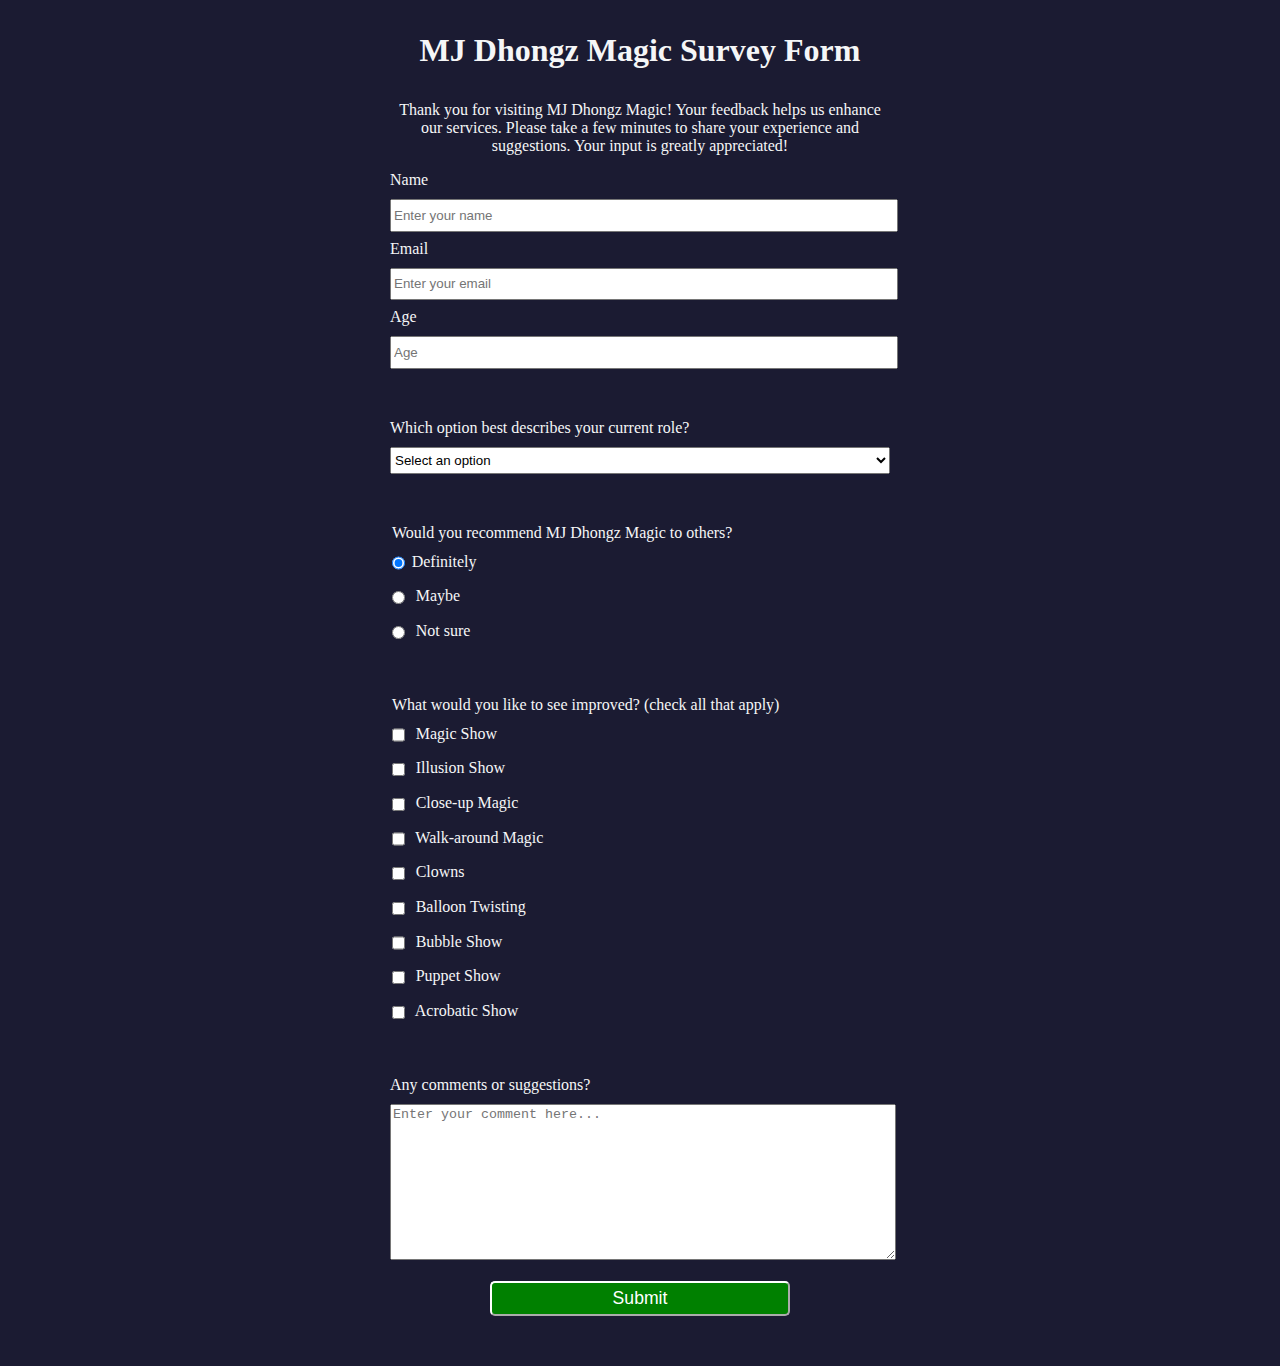
<file: Survey Form/index.html>
<!DOCTYPE html>
<html lang="en">
  <head>
    <title>MJ Dhongz Magic Survey Form</title>
    <meta charset="utf-8">
    <meta name="viewport" content="width=device-width, initial-scale=1.0">
    <link rel="stylesheet" href="style.css">
  </head>

  
  <body>
    <h1 id="title">MJ Dhongz Magic Survey Form</h1>
    <p id="description">Thank you for visiting MJ Dhongz Magic! Your 
      feedback helps us enhance our services. 
      Please take a few minutes to share your experience and 
      suggestions. Your input is greatly appreciated!</p>

    <form id="survey-form">
      <label id="name-label" for="name">Name <input id="name" type="text" name="name" placeholder="Enter your name" required /></label>
      <label id="email-label" for="email">Email <input id="email" type="email" name="email" placeholder="Enter your email" required/></label>
      <label id="number-label" for="number">Age <input id="number" type="number" name="number" min="18" max="100" placeholder="Age"/></label>

      <label id="role">Which option best describes your current role? 
        <select id="dropdown" name="dropdown">
          <option value="">Select an option</option>
          <option value="1">Party Shop Owner</option>
          <option value="2">Event Organizer</option>
          <option value="3">Talent Manager</option>
          <option value="4">Regular Client</option>
          <option value="5">Other</option>
        </select>
      </label>

      <legend id="recommendation">Would you recommend MJ Dhongz Magic to others?
        <label for="definitely"><input id="definitely" type="radio" value="6" name="recommend" class="inline" checked/>Definitely</label>
        <label for="maybe"><input id="maybe" type="radio" value="7" name="recommend" class="inline"/> Maybe</label>
        <label for="not-sure"><input id="not-sure" type="radio" value="8" name="recommend" class="inline"/> Not sure</label>
      </legend>

      <legend>What would you like to see improved? (check all that apply)
        <label for="magic-show"><input class="inline" id="magic-show" type="checkbox" name="to-improve" value="a"/> Magic Show</label>
        <label for="illusion-show"> <input class="inline" id="illusion-show" type="checkbox" name="to-improve" value="b"/> Illusion Show</label>
        <label for="closeup-magic"><input class="inline" id="closeup-magic" type="checkbox" name="to-improve" value="c"/> Close-up Magic</label>
        <label for="walk-around-magic"><input class="inline" id="walk-around-magic" type="checkbox" name="to-improve" value="d"/> Walk-around Magic</label>
        <label for="clowns"><input class="inline" id="clowns" type="checkbox" name="to-improve" value="e"/> Clowns</label>
        <label for="balloon-twisting"><input class="inline" id="balloon-twisting" type="checkbox" name="to-improve" value="f"/> Balloon Twisting</label>
        <label for="bubble-show"><input class="inline" id="bubble-show" type="checkbox" name="to-improve" value="g"/> Bubble Show</label>
        <label for="puppet-show"><input class="inline" id="puppet-show" type="checkbox" name="to-improve" value="h"/> Puppet Show</label>
        <label for="acrobatic-show"><input class="inline" id="acrobatic-show" type="checkbox" name="to-improve" value="i"/> Acrobatic Show</label>
      </legend>
      
      <label id="comments"for="comments-and-suggestions">Any comments or suggestions?
        <textarea id="comments-and-suggestions" name="bio" rows="10" cols="60" placeholder="Enter your comment here..."></textarea>
      </label>

      <input id="submit" type="submit" value="Submit" />
    </form>
  </body>
  
</html>
</file>
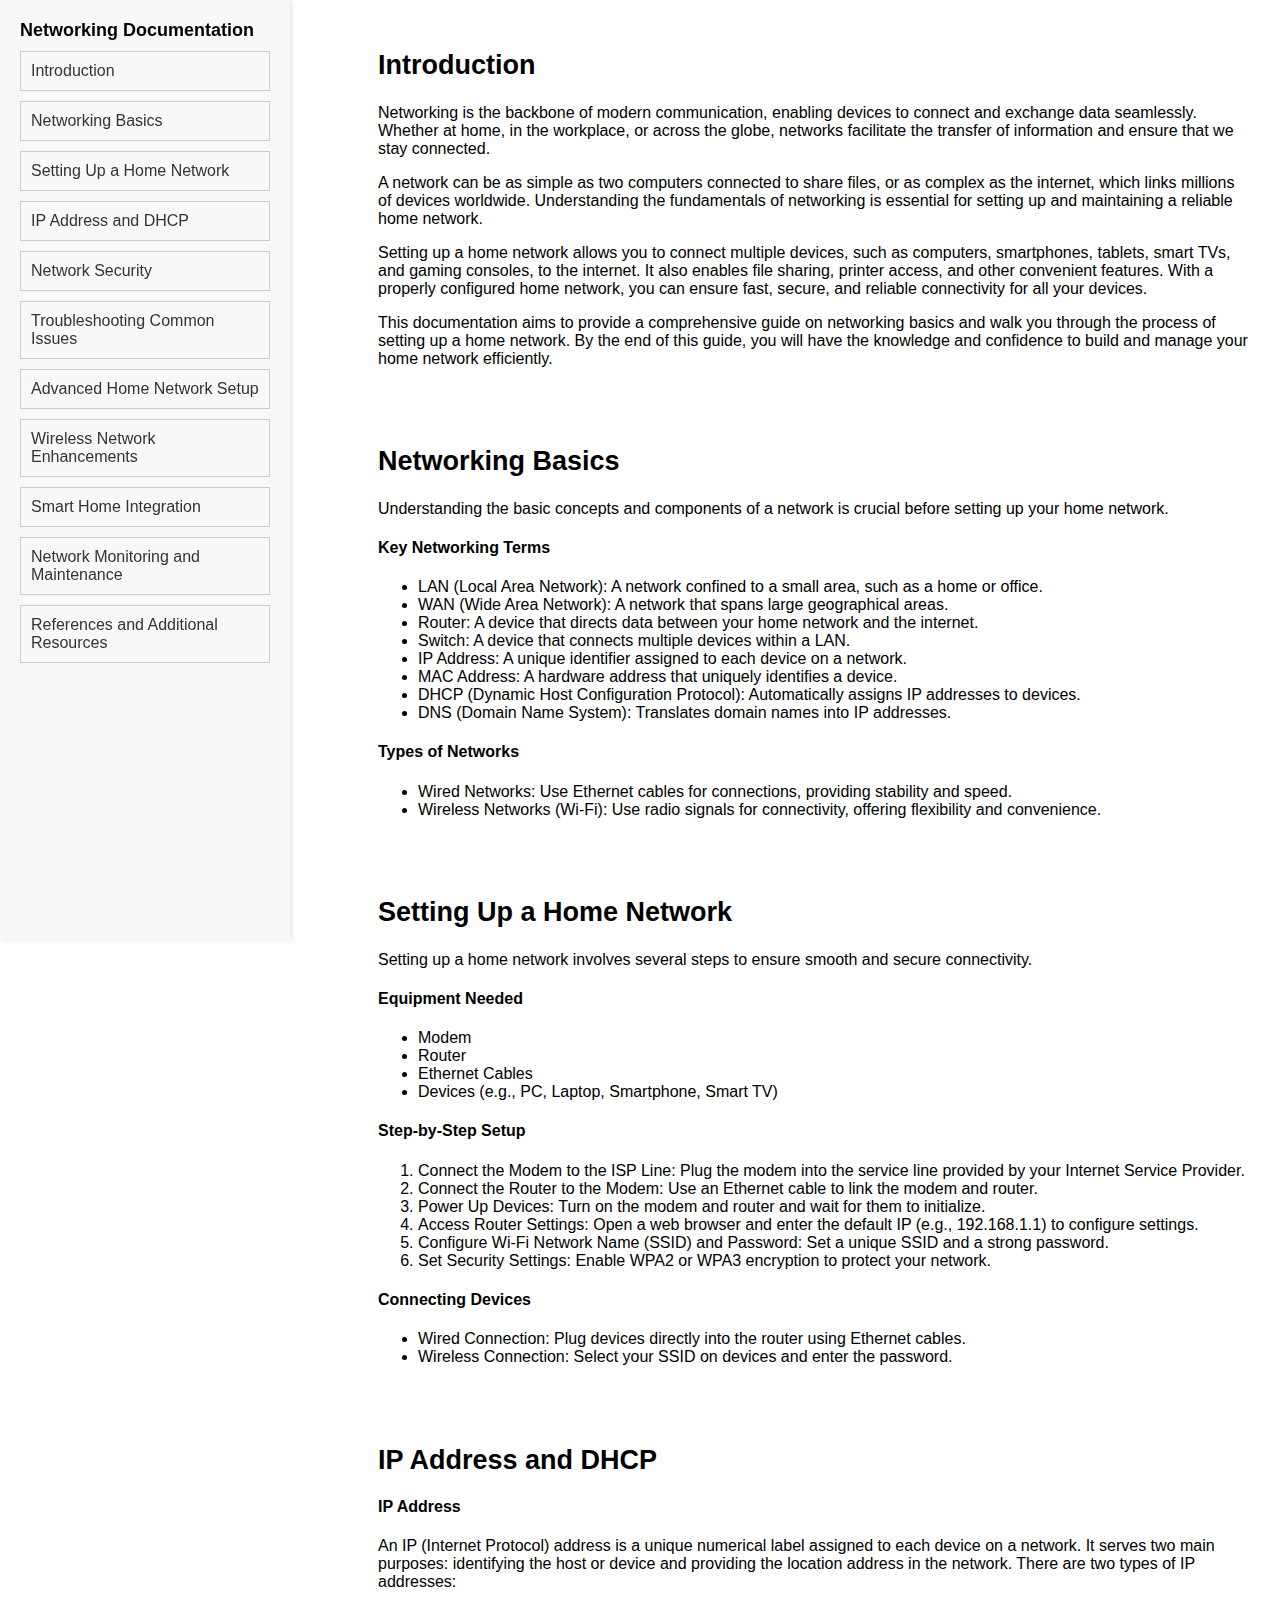
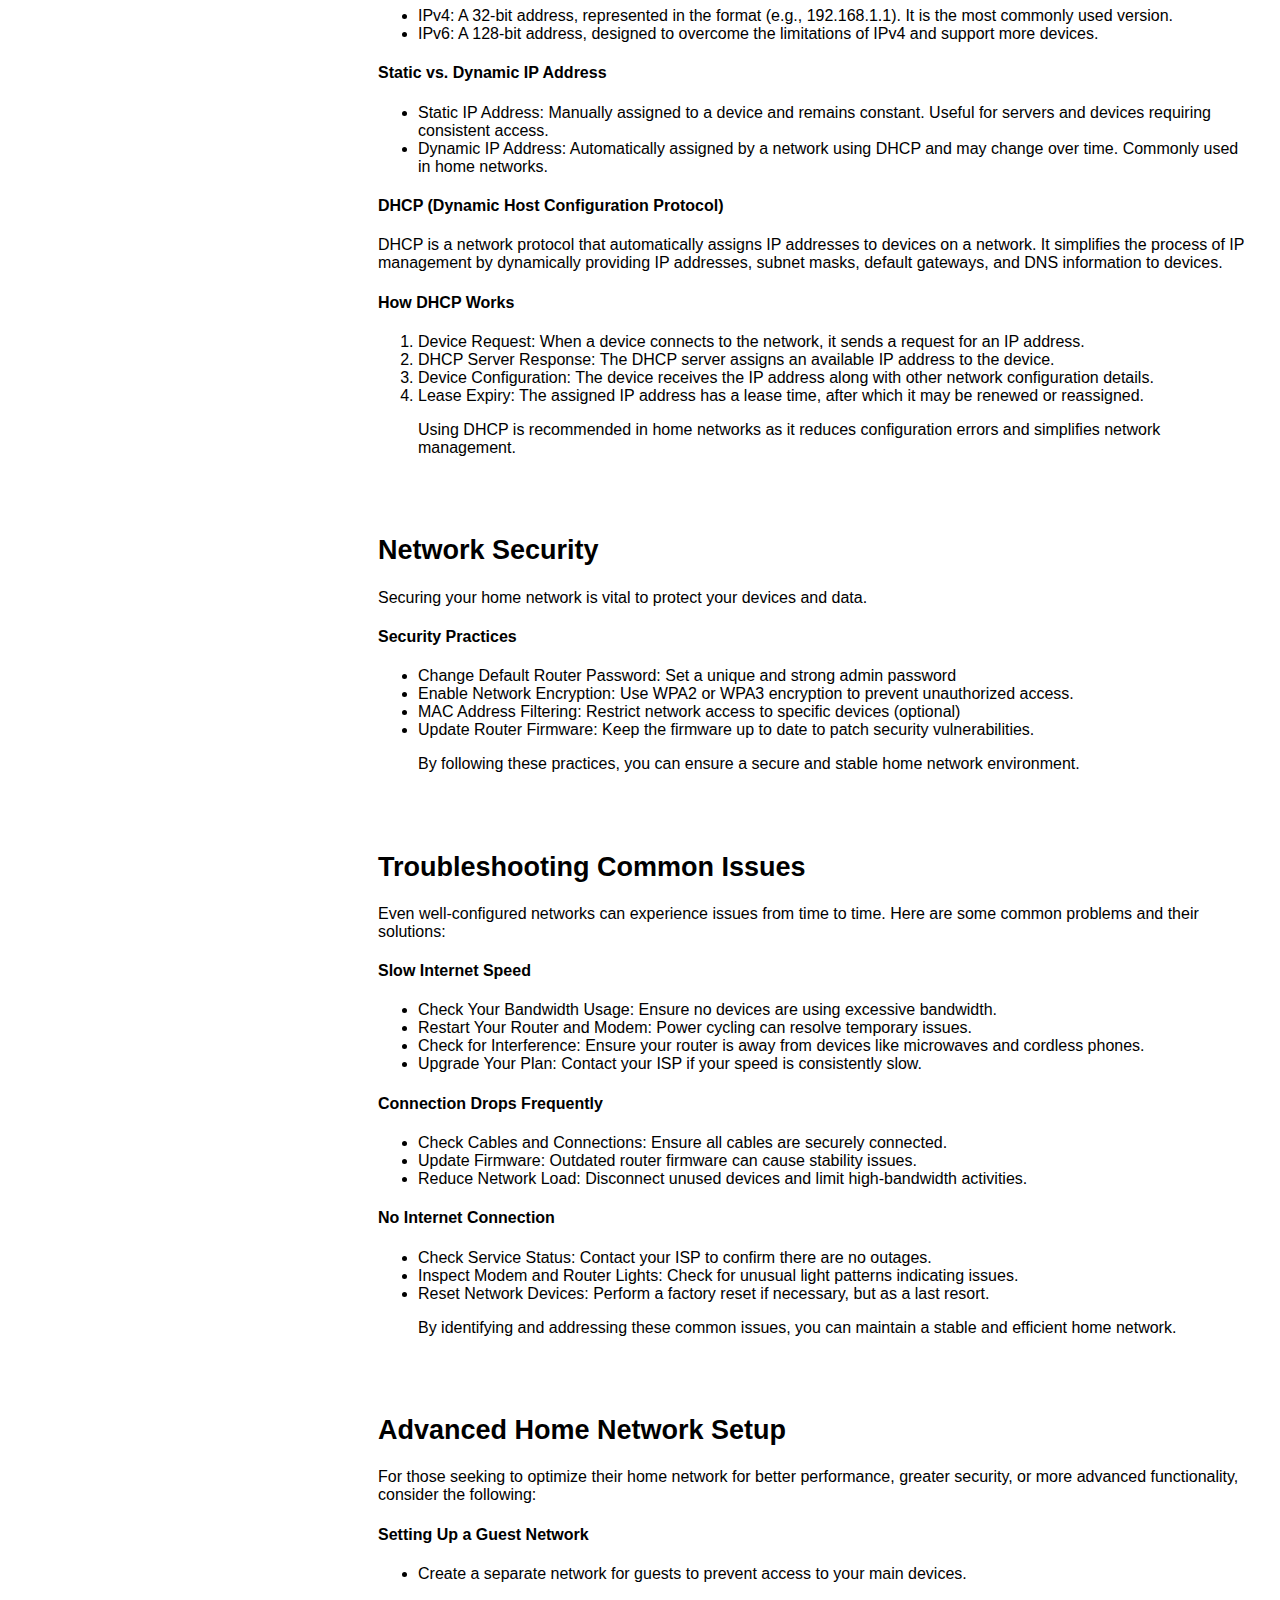
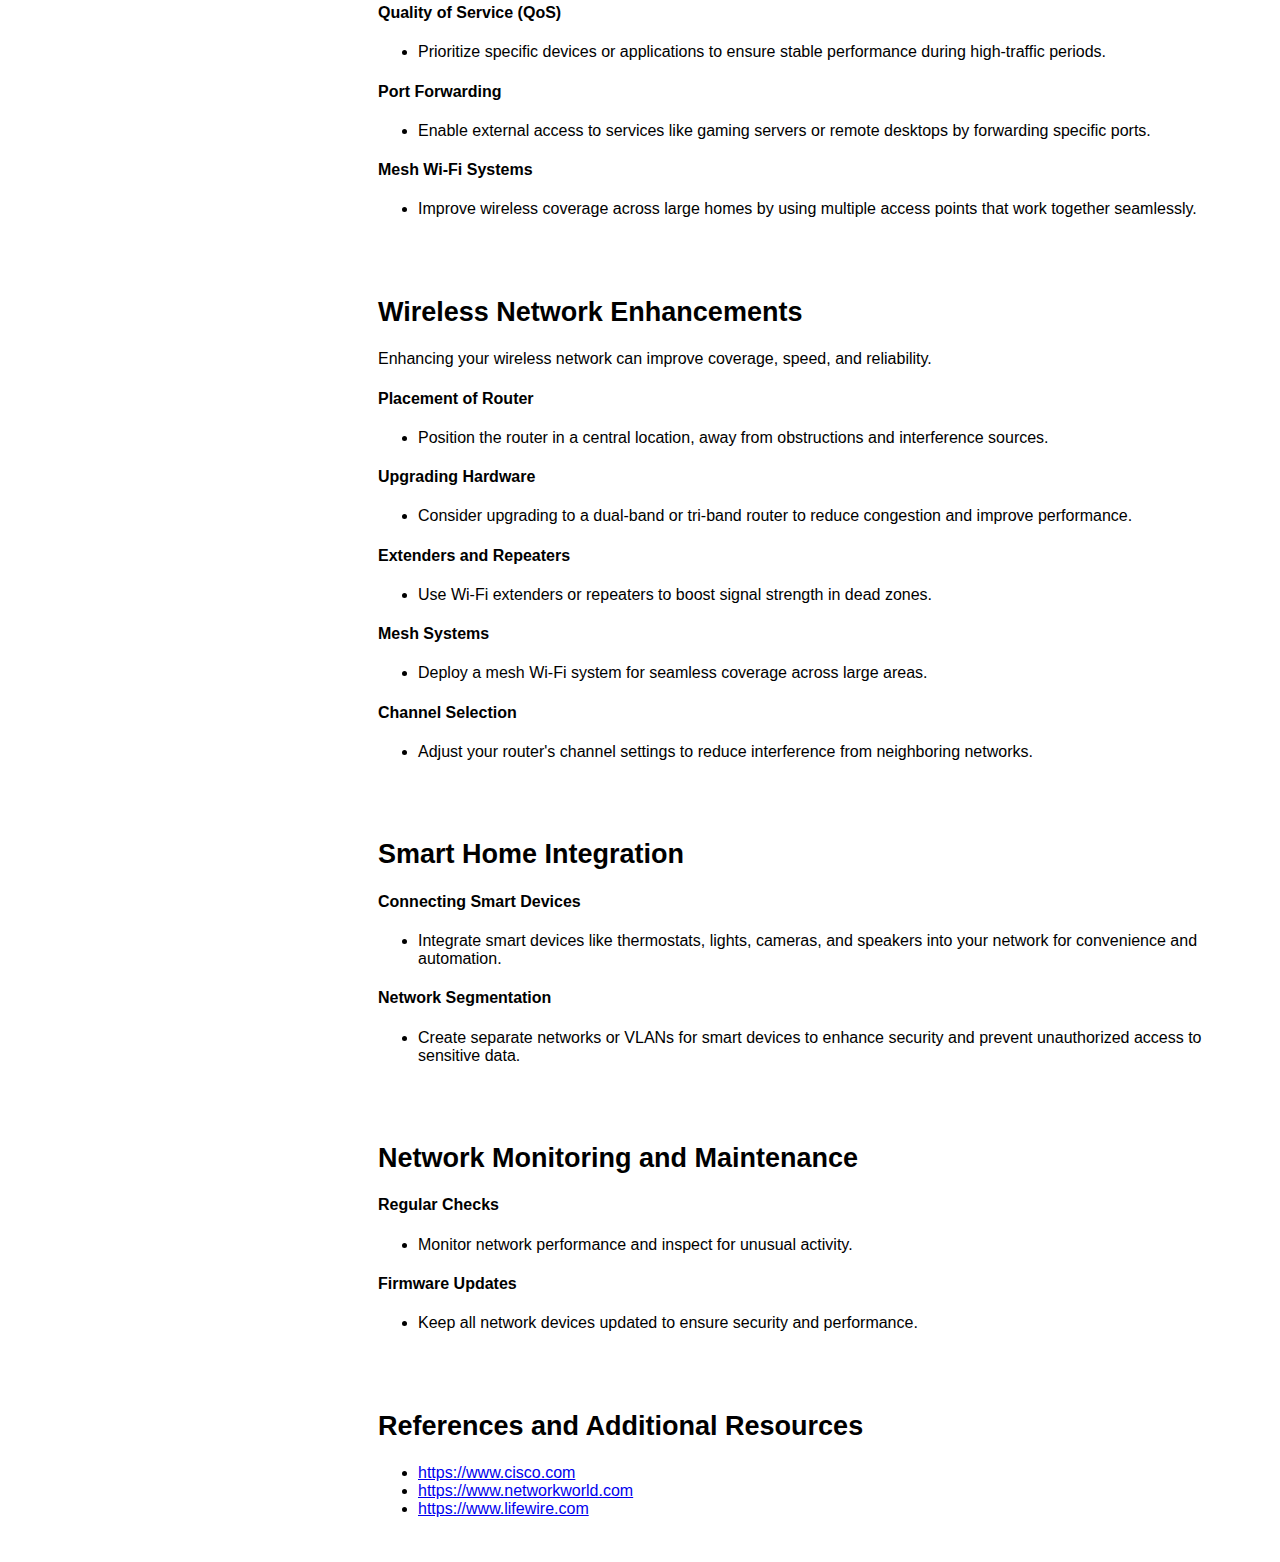
<file: Technical Documentation Page/index.html>
<!DOCTYPE html>
<html lang="en">
<head>
    <meta charset="UTF-8">
    <meta name="viewport" content="width=device-width, initial-scale=1.0">
    <title>Document</title>
    <link rel="stylesheet" href="styles.css">
</head>
<body>
   <main id="main-doc">
    
       <nav id="navbar">
            <header>Networking Documentation</header>
            <ul>
                <li><a class="nav-link" href="#introduction">Introduction</a></li>
                <li><a class="nav-link" href="#networking_basics">Networking Basics</a></li>
                <li><a class="nav-link" href="#setting_up_a_home_network">Setting Up a Home Network</a></li>
                <li><a class="nav-link" href="#IP_Address_and_DHCP">IP Address and DHCP</a></li>
                <li><a class="nav-link" href="#network_security">Network Security</a></li>
                <li><a class="nav-link" href="#troubleshooting_common_issues">Troubleshooting Common Issues</a></li>
                <li><a class="nav-link" href="#advanced_home_network_setup">Advanced Home Network Setup</a></li>
                <li><a class="nav-link" href="#wireless_network_enhancements">Wireless Network Enhancements </a></li>
                <li><a class="nav-link" href="#smart_home_integration">Smart Home Integration </a></li>
                <li><a class="nav-link" href="#network_monitoring_and_maintenance">Network Monitoring and Maintenance </a></li>
                <li><a class="nav-link" href="#references_and_additional_resources">References and Additional Resources</a></li>
            </ul>
        </nav> 
    
    <section id="introduction" class="main-section">
        <header><h2>Introduction</h2></header>
        <div>
            <p><code>Networking</code> is the backbone of modern communication, enabling devices to connect and exchange data 
                seamlessly. Whether at home, in the workplace, or across the globe, networks facilitate the transfer 
                of information and ensure that we stay connected.</p>

            <p>A <code>network</code> can be as simple as two computers connected to share files, or as complex as the 
                internet, which links millions of devices worldwide. Understanding the fundamentals of 
                networking is essential for setting up and maintaining a reliable home network.</p>
            
            <p>Setting up a home network allows you to connect multiple devices, such as computers, smartphones,
                tablets, smart TVs, and gaming consoles, to the internet. It also enables file sharing, printer
                access, and other convenient features. With a properly configured home network, you can 
                ensure fast, secure, and reliable connectivity for all your devices.</p>

            <p>This documentation aims to provide a comprehensive guide on networking basics and walk you through the 
                process of setting up a home network. By the end of this guide, you will have the knowledge and 
                confidence to build and manage your home network efficiently.</p>
        </div>    
    </section>
    
    <section id="networking_basics" class="main-section">
        <header><h2>Networking Basics</h2></header>
        <div>
            <p>Understanding the basic concepts and components of a network is crucial before setting up your home network.</p>
            <h4>Key Networking Terms</h4>
            <ul>
                <li>LAN (Local Area Network): A network confined to a small area, such as a home or office.</li>
                <li>WAN (Wide Area Network): A network that spans large geographical areas.</li>
                <li>Router: A device that directs data between your home network and the internet.</li>
                <li>Switch: A device that connects multiple devices within a LAN.</li>
                <li>IP Address: A unique identifier assigned to each device on a network.</li>
                <li>MAC Address: A hardware address that uniquely identifies a device.</li>
                <li>DHCP (Dynamic Host Configuration Protocol): Automatically assigns IP addresses to devices.</li>
                <li>DNS (Domain Name System): Translates domain names into IP addresses.</li>
            </ul>

            <h4>Types of Networks</h4>
            <ul>
                <li>Wired Networks: Use Ethernet cables for connections, providing stability and speed.</li>
                <li>Wireless Networks (Wi-Fi): Use radio signals for connectivity, offering flexibility and convenience.</li>
            </ul>
        </div>
    </section>
    
    <section id="setting_up_a_home_network" class="main-section">
        <header><h2>Setting Up a Home Network</h2></header>
        <div>
            <p>Setting up a home network involves several steps to ensure smooth and secure connectivity.</p>
            <h4>Equipment Needed</h4>
            <ul>
                <li>Modem</li>
                <li>Router</li>
                <li>Ethernet Cables</li>
                <li>Devices (e.g., PC, Laptop, Smartphone, Smart TV)</li>
            </ul>

            <h4>Step-by-Step Setup</h4>
            <ol>
                <li>Connect the Modem to the ISP Line: Plug the modem into the service line provided by your Internet Service Provider.</li>
                <li>Connect the Router to the Modem: Use an Ethernet cable to link the modem and router.</li>
                <li>Power Up Devices: Turn on the modem and router and wait for them to initialize.</li>
                <li>Access Router Settings: Open a web browser and enter the default IP (e.g., 192.168.1.1) to configure settings.</li>
                <li>Configure Wi-Fi Network Name (SSID) and Password: Set a unique SSID and a strong password.</li>
                <li>Set Security Settings: Enable WPA2 or WPA3 encryption to protect your network.</li>
            </ol>

            <h4>Connecting Devices</h4>
            <ul>
                <li>Wired Connection: Plug devices directly into the router using Ethernet cables.</li>
                <li>Wireless Connection: Select your SSID on devices and enter the password.</li>
            </ul>
        </div>
    </section>
    
    <section id="IP_Address_and_DHCP" class="main-section">
        <header><h2>IP Address and DHCP</h2></header>
        <div>
            <h4>IP Address</h4>
            <p>An IP (Internet Protocol) address is a unique numerical label assigned to each device on a network. 
                It serves two main purposes: identifying the host or device and providing the location address in 
                the network. There are two types of IP addresses:</p>
            
            <ul>
                <li>IPv4: A 32-bit address, represented in the format (e.g., 192.168.1.1). It is the most commonly used version.</li>
                <li>IPv6: A 128-bit address, designed to overcome the limitations of IPv4 and support more devices.</li>
            </ul>

            <h4>Static vs. Dynamic IP Address</h4>
            <ul>
                <li>Static IP Address: Manually assigned to a device and remains constant. Useful for servers and devices requiring consistent access.</li>
                <li>Dynamic IP Address: Automatically assigned by a network using DHCP and may change over time. Commonly used in home networks.</li>
            </ul>

            <h4>DHCP (Dynamic Host Configuration Protocol)</h4>
            <p>DHCP is a network protocol that automatically assigns IP addresses to devices on a network. It simplifies the process of IP management 
                by dynamically providing IP addresses, subnet masks, default gateways, and DNS information to devices.</p>

            <h4>How DHCP Works</h4>
            <ol>
                <li>Device Request: When a device connects to the network, it sends a request for an IP address.</li>
                <li>DHCP Server Response: The DHCP server assigns an available IP address to the device.</li>
                <li>Device Configuration: The device receives the IP address along with other network configuration details.</li>
                <li>Lease Expiry: The assigned IP address has a lease time, after which it may be renewed or reassigned.</li>
                <p>Using DHCP is recommended in home networks as it reduces configuration errors and simplifies network management.</p>
            </ol>
        </div>
    </section>

    <section id="network_security" class="main-section">
        <header><h2>Network Security</h2></header>
        <div>
            <p>Securing your home network is vital to protect your devices and data.</p>

            <h4>Security Practices</h4>
                <ul>
                    <li>Change Default Router Password: Set a unique and strong admin password</li>
                    <li>Enable Network Encryption: Use WPA2 or WPA3 encryption to prevent unauthorized access.</li>
                    <li>MAC Address Filtering: Restrict network access to specific devices (optional)</li>
                    <li>Update Router Firmware: Keep the firmware up to date to patch security vulnerabilities.</li>

                    <p>By following these practices, you can ensure a secure and stable home network environment.</p>
                </ul>
        </div>
    </section>
        
    <section id="troubleshooting_common_issues" class="main-section">
        <header><h2>Troubleshooting Common Issues</h2></header>
        <div>
            <p>Even well-configured networks can experience issues from time to time. Here are some common problems and their solutions:</p>

            <h4>Slow Internet Speed</h4>
            <ul>
                <li>Check Your Bandwidth Usage: Ensure no devices are using excessive bandwidth.</li>
                <li>Restart Your Router and Modem: Power cycling can resolve temporary issues.</li>
                <li>Check for Interference: Ensure your router is away from devices like microwaves and cordless phones.</li>
                <li>Upgrade Your Plan: Contact your ISP if your speed is consistently slow.</li>
            </ul>

            <h4>Connection Drops Frequently</h4>
            <ul>
                <li>Check Cables and Connections: Ensure all cables are securely connected.</li>
                <li>Update Firmware: Outdated router firmware can cause stability issues.</li>
                <li>Reduce Network Load: Disconnect unused devices and limit high-bandwidth activities.</li>
            </ul>

            <h4>No Internet Connection</h4>
            <ul>
                <li>Check Service Status: Contact your ISP to confirm there are no outages.</li>
                <li>Inspect Modem and Router Lights: Check for unusual light patterns indicating issues.</li>
                <li>Reset Network Devices: Perform a factory reset if necessary, but as a last resort.</li>
                <p>By identifying and addressing these common issues, you can maintain a stable and efficient home network.</p>
            </ul>
        </div>
    </section>

    <section id="advanced_home_network_setup" class="main-section">
        <header><h2>Advanced Home Network Setup</h2></header>
        <div>
            <p>For those seeking to optimize their home network for better performance, greater security, or more advanced functionality, consider the following:</p>
            <h4>Setting Up a Guest Network</h4>
            <ul>
                <li>Create a separate network for guests to prevent access to your main devices.</li>
            </ul>

            <h4>Quality of Service (QoS)</h4>
            <ul>
                <li>Prioritize specific devices or applications to ensure stable performance during high-traffic periods.</li>
            </ul>

            <h4>Port Forwarding</h4>
            <ul>
                <li>Enable external access to services like gaming servers or remote desktops by forwarding specific ports.</li>
            </ul>

            <h4>Mesh Wi-Fi Systems</h4>
            <ul>
                <li>Improve wireless coverage across large homes by using multiple access points that work together seamlessly.</li>
            </ul>
        </div>
    </section>

    <section id="wireless_network_enhancements" class="main-section">
        <header><h2>Wireless Network Enhancements</h2></header>
        <div>
            <p>Enhancing your wireless network can improve coverage, speed, and reliability.</p>
            <h4>Placement of Router</h4>
            <ul>
                <li>Position the router in a central location, away from obstructions and interference sources.</li>
            </ul>
            <h4>Upgrading Hardware</h4>
            <ul>
                <li>Consider upgrading to a dual-band or tri-band router to reduce congestion and improve performance.</li>
            </ul>
            <h4>Extenders and Repeaters</h4>
            <ul>
                <li>Use Wi-Fi extenders or repeaters to boost signal strength in dead zones.</li>
            </ul>
            <h4>Mesh Systems</h4>
            <ul>
                <li>Deploy a mesh Wi-Fi system for seamless coverage across large areas.</li>
            </ul>
            <h4>Channel Selection</h4>
            <ul>
                <li>Adjust your router's channel settings to reduce interference from neighboring networks.</li>
            </ul>
        </div>
    </section>

    <section id="smart_home_integration" class="main-section">
        <header><h2>Smart Home Integration</h2></header>
        <div>
            <h4>Connecting Smart Devices</h4>
            <ul>
                <li>Integrate smart devices like thermostats, lights, cameras, and speakers into your network for convenience and automation.</li>
            </ul>
            <h4>Network Segmentation</h4>
            <ul>
                <li>Create separate networks or VLANs for smart devices to enhance security and prevent unauthorized access to sensitive data.</li>
            </ul>
        </div>
    </section>

    <section id="network_monitoring_and_maintenance" class="main-section">
        <header><h2>Network Monitoring and Maintenance</h2></header>
        <div>
            <h4>Regular Checks</h4>
            <ul>
                <li>Monitor network performance and inspect for unusual activity.</li>
            </ul>
            <h4>Firmware Updates</h4>
            <ul>
                <li>Keep all network devices updated to ensure security and performance.</li>
            </ul>
        </div>
    </section>

    <section id="references_and_additional_resources" class="main-section">
        <header><h2>References and Additional Resources</h2></header>
        <div>
            <ul>
                <li><code><a href="https://www.cisco.com" target="_blank">https://www.cisco.com</a></code></li>
                <li><code><a href="https://www.networkworld.com" target="_blank">https://www.networkworld.com</a></code></li>
                <li><code><a href="https://www.lifewire.com" target="_blank">https://www.lifewire.com</a></code></li>
            </ul>
        </div>
    </section>
   </main> 
</body>
</html>
</file>
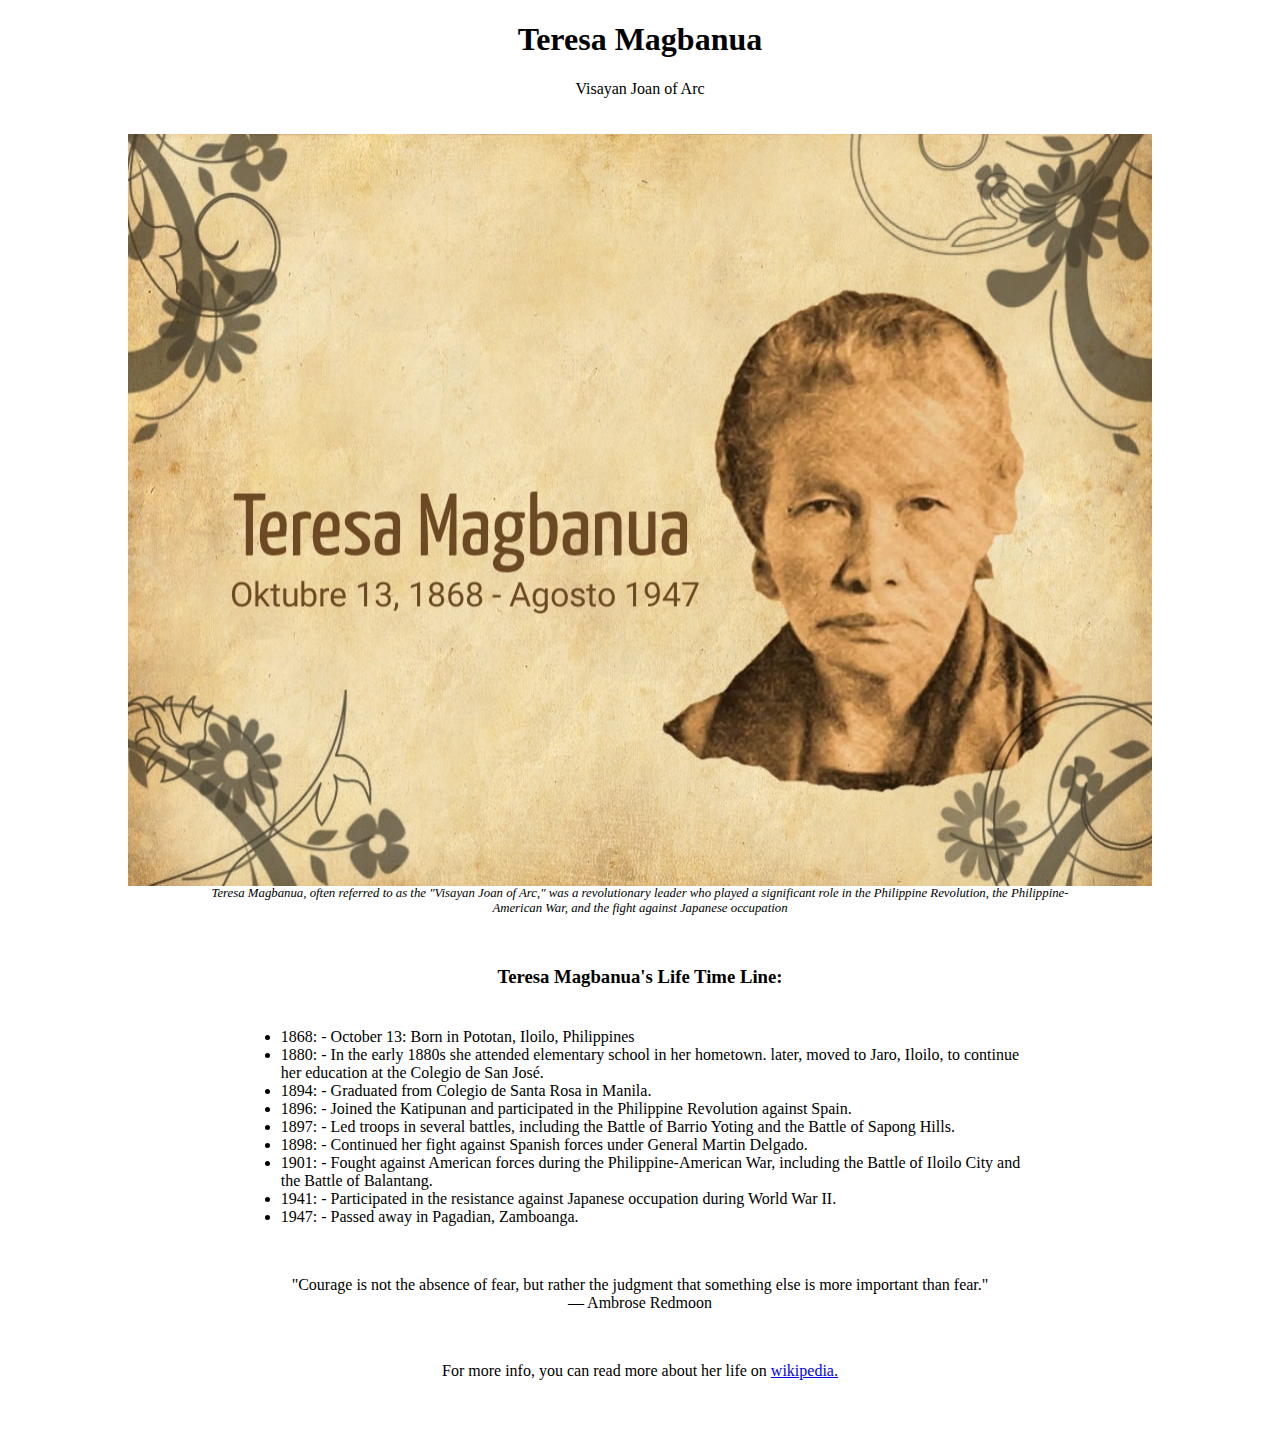
<file: Tribute Page/index.html>
<!DOCTYPE html>
<html lang="en">
<head>
    <meta charset="UTF-8">
    <meta name="viewport" content="width=device-width, initial-scale=1.0">
    <link rel="stylesheet" href="./styles.css">
    <title>Document</title>
</head>
<body>
    <main id="main">
        <h1 id="title">Teresa Magbanua</h1>
        <p id="title-description">Visayan Joan of Arc</p>
        <div id="img-div">
            <img id="image" src="./magbanua-pic.jpg" alt="Teresa Magbanua-Photo">
            <figcaption id="img-caption">Teresa Magbanua, often referred to as the "Visayan Joan of Arc," 
                was a revolutionary leader who played a significant role in the Philippine 
                Revolution, the Philippine-American War, and the fight against Japanese 
                occupation</figcaption>
        </div>

        <section id="tribute-info">
            <h3>Teresa Magbanua's Life Time Line:</h3>
            <ul>
                <li>1868: - October 13: Born in Pototan, Iloilo, Philippines</li>
                <li>1880: - In the early 1880s she attended elementary school in her hometown. 
                           later, moved to Jaro, Iloilo, to continue her education at the 
                           Colegio de San José.
                </li>
                <li>1894: - Graduated from Colegio de Santa Rosa in Manila.</li>
                <li>1896: - Joined the Katipunan and participated in the Philippine Revolution against Spain.</li>
                <li>1897: - Led troops in several battles, including the Battle of Barrio Yoting and the Battle of Sapong Hills.</li>
                <li>1898: - Continued her fight against Spanish forces under General Martin Delgado.</li>
                <li>1901: - Fought against American forces during the Philippine-American War, including the Battle of Iloilo City 
                            and the Battle of Balantang.</li>
                <li>1941: - Participated in the resistance against Japanese occupation during World War II.</li>
                <li>1947: - Passed away in Pagadian, Zamboanga.</li>
            </ul>

            <p id="quotes">"Courage is not the absence of fear, but rather the judgment that something else is more important than fear."<br>
                — Ambrose Redmoon</p>
            
            <p id="link-description">For more info, you can read more about her life on <a id="tribute-link" 
                href="https://en.wikipedia.org/wiki/Teresa_Magbanua" target="_blank"> wikipedia.</a></p>    
    </main>   
</body>
</html>
</file>
<file: Survey Form/style.css>
body {
    width: 100%;
  height: 100vh;
  margin: 0;
  background-color: #1b1b32;
  color: #f5f6f7;
  font-family: Tahoma;
  font-size: 16px;
}

h1, p {
    margin: 1em auto;
  text-align: center;
  max-width: 500px; 
}

#survey-form {
    width: 60vw;
    max-width: 500px;
    min-width: 300px;
    margin: 0 auto;
    padding-bottom: 2em;
}

#role {
    margin-top: 50px;
    margin-bottom: 50px;
}

label {
    display: block;
    margin: 0.5rem 0;
}

input, textarea, select {
  margin: 10px 0 0 0;
  width: 100%;
  min-height: 2em;
}
.inline {
    width: unset;
    margin: 0 0.5em 0 0;
    vertical-align: middle;
  }

 #recommendation {
    margin-top: 50px;
    margin-bottom: 50px;
}

#comments {
    margin-top: 50px;
}

input[type="submit"] {
    display: block;
    width: 60%;
    margin: 1em auto;
    height: 2em;
    font-size: 1.1rem;
    background-color: green;
    border-color: white;
    min-width: 300px;
    color: white;
    border-radius: 5px;
}
</file>
<file: Technical Documentation Page/styles.css>
* {
  font-family: 'Segoe UI', Tahoma, Geneva, Verdana, sans-serif;
}

header {
  font-size: 18px;
  font-weight: bold;
  margin-bottom: 10px;;
}
nav {
  position: fixed;
  left: 0;
  top: 0;
  height: 100%; /* Adjust the height as needed */
  width: 250px; /* Adjust the width as needed */
  background-color: #f8f8f8; /* Change the background color to your preference */
  padding: 20px; /* Optional padding */
  box-shadow: 2px 0 5px rgba(0,0,0,0.1); /* Optional box-shadow for a nice effect */
}

@media (max-width: 768px) {
  nav {
    width: 200px; /* Adjust the width for smaller screens */
    padding: 15px; /* Adjust the padding for smaller screens */
  }
}

nav ul {
  list-style: none;
  padding: 0;
  margin: 0;
}

nav ul li {
  margin-bottom: 10px; /* Space between list items */
}

nav ul li a {
  text-decoration: none;
  color: #333; /* Change the text color to your preference */
  display: block;
  padding: 10px;
  border: 1px solid #ccc; /* Add border to each a element */
}

.main-section {
  margin-left: 350px; /* Adjust the margin-left to the width of the nav */
  padding: 20px; /* Optional padding */
}
</file>
<file: Tribute Page/styles.css>
#title, #title-description {
    text-align: center;
}
img {
    display: block;
    margin-left: auto;
    margin-right: auto;
    width: 1024px;
    max-width: 100%;
    max-height: 752px;
    text-align: center;
    padding-top: 20px;
}

#img-caption {
    text-align: center;
    font-style: italic;
    font-size: 0.8em;
    margin-left: auto;
    margin-right: auto;
    max-width: 900px;
}

h3 {
    margin-top: 50px;
    margin-bottom: 40px;
    text-align: center;
}

ul {
    width: 60%;
    max-width: 800px;
    margin-left: auto;
    margin-right: auto;
}

#quotes {
    width: 60%;
    max-width: 800px;
    margin-left: auto;
    margin-right: auto;
    margin-top: 50px; 
    text-align: center;
}

#link-description {
    text-align: center;
    margin-top: 50px;
    margin-bottom: 50px;
}
</file>
